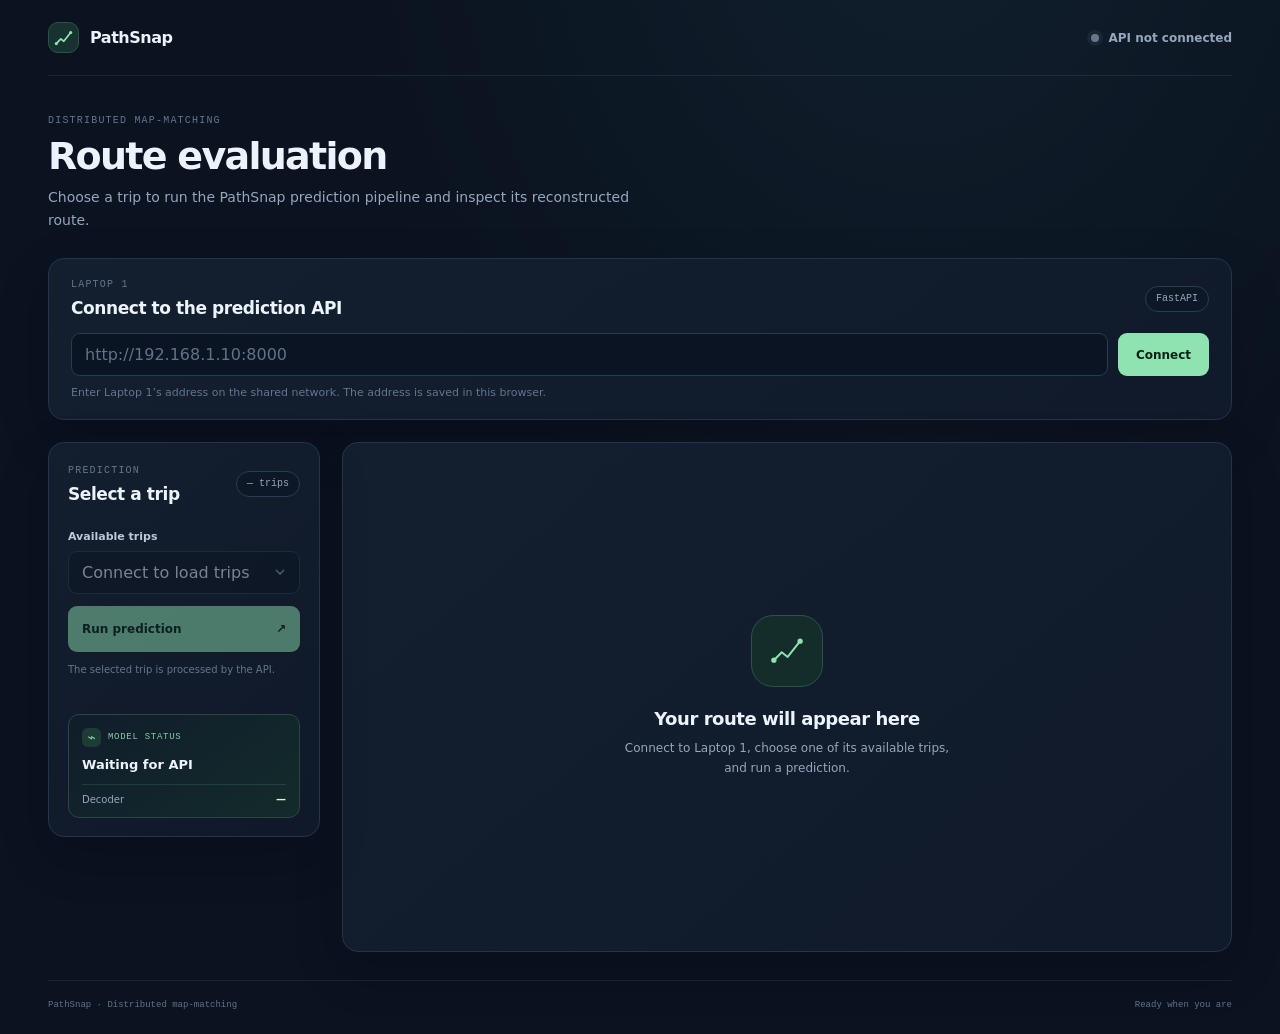
<file: ui/index.html>
<!doctype html>
<html lang="en">
<head>
  <meta charset="utf-8">
  <meta name="viewport" content="width=device-width, initial-scale=1">
  <meta name="theme-color" content="#0b1220">
  <title>PathSnap | Route evaluation</title>
  <link rel="stylesheet" href="styles.css">
  <script src="app.js" defer></script>
</head>
<body>
  <div class="app-shell">
    <header class="topbar">
      <a class="brand" href="#top" aria-label="PathSnap home">
        <span class="brand-mark" aria-hidden="true">
          <svg viewBox="0 0 32 32" fill="none">
            <path d="M6 24.5 12.3 18l4.1 3.2L26 9" stroke="currentColor" stroke-width="2.4" stroke-linecap="round" stroke-linejoin="round"/>
            <circle cx="6" cy="24.5" r="2.2" fill="currentColor"/>
            <circle cx="26" cy="9" r="2.2" fill="currentColor"/>
          </svg>
        </span>
        <span>PathSnap</span>
      </a>
      <div class="connection-state" id="connection-state" data-state="idle" role="status" aria-live="polite">
        <span class="state-dot" aria-hidden="true"></span>
        <span id="connection-label">API not connected</span>
      </div>
    </header>

    <main id="top">
      <section class="intro">
        <p class="eyebrow">DISTRIBUTED MAP-MATCHING</p>
        <h1>Route evaluation</h1>
        <p class="intro-copy">Choose a trip to run the PathSnap prediction pipeline and inspect its reconstructed route.</p>
      </section>

      <section class="panel connection-panel" aria-labelledby="api-heading">
        <div class="panel-heading compact-heading">
          <div>
            <p class="eyebrow">LAPTOP 1</p>
            <h2 id="api-heading">Connect to the prediction API</h2>
          </div>
          <span class="api-chip">FastAPI</span>
        </div>
        <form class="connect-form" id="connect-form">
          <label class="visually-hidden" for="api-base">Laptop 1 API address</label>
          <input id="api-base" name="api-base" type="url" inputmode="url" spellcheck="false"
                 placeholder="http://192.168.1.10:8000" autocomplete="url" required>
          <button class="button button-primary" id="connect-button" type="submit">Connect</button>
        </form>
        <p class="form-help" id="connection-help">Enter Laptop 1’s address on the shared network. The address is saved in this browser.</p>
      </section>

      <div class="main-grid">
        <aside class="panel trip-panel" aria-labelledby="trip-heading">
          <div class="panel-heading">
            <div>
              <p class="eyebrow">PREDICTION</p>
              <h2 id="trip-heading">Select a trip</h2>
            </div>
            <span class="trip-count" id="trip-count">— trips</span>
          </div>

          <label class="field-label" for="trip-select">Available trips</label>
          <select id="trip-select" disabled>
            <option value="">Connect to load trips</option>
          </select>
          <button class="button button-run" id="run-button" type="button" disabled>
            <span>Run prediction</span>
            <span aria-hidden="true">↗</span>
          </button>
          <p class="request-note" id="request-note" role="status" aria-live="polite">The selected trip is processed by the API.</p>

          <div class="system-card" id="system-card" aria-live="polite">
            <div class="system-card-top">
              <span class="system-icon" aria-hidden="true">⌁</span>
              <span class="system-card-label">MODEL STATUS</span>
            </div>
            <p class="system-model" id="system-model">Waiting for API</p>
            <div class="system-meta">
              <span>Decoder</span>
              <strong id="system-decoder">—</strong>
            </div>
          </div>
        </aside>

        <section class="results-area" aria-label="Prediction results">
          <div class="empty-state panel" id="empty-state">
            <div class="empty-icon" aria-hidden="true">
              <svg viewBox="0 0 64 64" fill="none">
                <path d="M12 46 24 34l9 7 19-24" stroke="currentColor" stroke-width="3" stroke-linecap="round" stroke-linejoin="round"/>
                <circle cx="12" cy="46" r="4" fill="currentColor"/>
                <circle cx="52" cy="17" r="4" fill="currentColor"/>
              </svg>
            </div>
            <h2>Your route will appear here</h2>
            <p>Connect to Laptop 1, choose one of its available trips, and run a prediction.</p>
          </div>

          <div class="results-content hidden" id="results-content">
            <section class="panel map-panel" aria-labelledby="map-heading">
              <div class="panel-heading map-heading">
                <div>
                  <p class="eyebrow">TRIP <span id="result-trip-id">—</span></p>
                  <h2 id="map-heading">Reconstructed route</h2>
                </div>
                <div class="map-legend" aria-label="Map legend">
                  <span><i class="legend-dot gps-dot"></i>GPS observations</span>
                  <span><i class="legend-line route-line"></i>Predicted route</span>
                </div>
              </div>
              <div class="map-info-row">
                <p id="map-summary">— GPS observations</p>
                <p id="map-caption">Local coordinate view</p>
              </div>
              <div class="map-frame">
                <svg id="route-map" class="route-map" viewBox="0 0 1000 600" role="img"
                     aria-label="GPS observations and predicted route for the selected trip" preserveAspectRatio="xMidYMid meet">
                  <rect class="map-background" x="0" y="0" width="1000" height="600" rx="18"></rect>
                  <g id="map-grid"></g>
                  <path id="gps-trace" class="gps-trace" d=""></path>
                  <g id="gps-points"></g>
                  <path id="predicted-path" class="predicted-path" d=""></path>
                  <g id="route-markers"></g>
                  <text class="axis-label axis-label-x" x="500" y="584">LONGITUDE</text>
                  <text class="axis-label axis-label-y" x="22" y="300" transform="rotate(-90 22 300)">LATITUDE</text>
                </svg>
                <div class="map-empty hidden" id="map-empty">The API did not return enough route coordinates to draw this trip.</div>
              </div>
            </section>

            <section class="metrics-section" aria-labelledby="metrics-heading">
              <div class="metrics-title-row">
                <div>
                  <p class="eyebrow">SERVER-SIDE EVALUATION</p>
                  <h2 id="metrics-heading">Trip metrics</h2>
                </div>
                <span class="result-model" id="result-model">—</span>
              </div>
              <div class="metric-grid" id="metric-grid"></div>
              <p class="privacy-note"><span class="privacy-icon" aria-hidden="true">●</span> Reference labels stay on the API server. This page only displays the API response and its metrics.</p>
            </section>
          </div>
        </section>
      </div>
    </main>

    <footer class="footer">
      <span>PathSnap · Distributed map-matching</span>
      <span id="last-updated">Ready when you are</span>
    </footer>
  </div>
</body>
</html>
</file>
<file: ui/styles.css>
:root {
  color-scheme: dark;
  --bg: #0b1220;
  --surface: #111b2c;
  --surface-raised: #172338;
  --stroke: #25344b;
  --text: #edf3fc;
  --muted: #96a6bd;
  --faint: #64758d;
  --green: #8ee3b1;
  --green-dark: #153c31;
  --blue: #80b8ff;
  --danger: #ff9e9e;
  --shadow: 0 18px 50px rgb(0 0 0 / 18%);
  font-family: 'DM Sans', ui-sans-serif, system-ui, sans-serif;
  background: var(--bg);
  color: var(--text);
}

* { box-sizing: border-box; }

body {
  min-width: 320px;
  min-height: 100vh;
  margin: 0;
  background:
    radial-gradient(ellipse at 72% -15%, rgb(37 87 91 / 20%), transparent 37rem),
    var(--bg);
}

button, input, select { font: inherit; }
button { cursor: pointer; }
button:disabled, select:disabled { cursor: not-allowed; opacity: .48; }
a { color: inherit; text-decoration: none; }

.app-shell { max-width: 1450px; margin: 0 auto; padding: 0 48px; }
.topbar {
  min-height: 76px;
  display: flex;
  align-items: center;
  justify-content: space-between;
  border-bottom: 1px solid rgb(148 163 184 / 13%);
}
.brand { display: inline-flex; align-items: center; gap: 11px; font-size: 16px; font-weight: 700; letter-spacing: -.03em; }
.brand-mark { width: 31px; height: 31px; display: grid; place-items: center; color: var(--green); background: #18332f; border: 1px solid #28554a; border-radius: 10px; }
.brand-mark svg { width: 23px; height: 23px; }
.connection-state { display: inline-flex; align-items: center; gap: 9px; color: var(--muted); font-size: 12px; font-weight: 600; }
.state-dot { width: 8px; height: 8px; border-radius: 50%; background: #66768c; box-shadow: 0 0 0 4px rgb(102 118 140 / 12%); }
.connection-state[data-state="connected"] .state-dot { background: var(--green); box-shadow: 0 0 0 4px rgb(142 227 177 / 13%); }
.connection-state[data-state="error"] .state-dot { background: var(--danger); box-shadow: 0 0 0 4px rgb(255 158 158 / 12%); }
.connection-state[data-state="busy"] .state-dot { background: #ffc979; box-shadow: 0 0 0 4px rgb(255 201 121 / 12%); animation: pulse 1.2s ease-in-out infinite; }
@keyframes pulse { 50% { opacity: .45; } }

main { padding: 38px 0 28px; }
.intro { margin-bottom: 26px; }
.eyebrow { margin: 0 0 8px; color: var(--faint); font: 500 10px/1.4 'DM Mono', monospace; letter-spacing: .12em; }
h1, h2, p { margin-top: 0; }
h1 { margin-bottom: 8px; font-size: clamp(28px, 3vw, 38px); line-height: 1.1; letter-spacing: -.045em; }
.intro-copy { max-width: 620px; margin-bottom: 0; color: var(--muted); font-size: 14px; line-height: 1.65; }

.panel { background: linear-gradient(140deg, rgb(20 31 48 / 96%), rgb(16 26 42 / 96%)); border: 1px solid var(--stroke); border-radius: 16px; box-shadow: var(--shadow); }
.connection-panel { padding: 19px 22px 17px; margin-bottom: 22px; }
.panel-heading { display: flex; align-items: center; justify-content: space-between; gap: 16px; margin-bottom: 20px; }
.compact-heading { margin-bottom: 14px; }
.panel-heading .eyebrow { margin-bottom: 5px; }
h2 { margin-bottom: 0; font-size: 17px; line-height: 1.3; letter-spacing: -.025em; }
.api-chip, .trip-count, .result-model { display: inline-flex; align-items: center; min-height: 26px; padding: 0 10px; color: var(--muted); background: #0e1726; border: 1px solid #2b3b52; border-radius: 999px; font: 500 10px/1 'DM Mono', monospace; }
.connect-form { display: flex; gap: 10px; }
.connect-form input, .trip-panel select { width: 100%; min-width: 0; height: 43px; padding: 0 13px; color: var(--text); background: #0b1422; border: 1px solid #2a3a51; border-radius: 9px; outline: none; }
.connect-form input:focus, .trip-panel select:focus { border-color: #70c49a; box-shadow: 0 0 0 3px rgb(112 196 154 / 12%); }
.connect-form input::placeholder { color: #61728a; }
.button { display: inline-flex; align-items: center; justify-content: center; gap: 12px; min-height: 43px; padding: 0 18px; border: 0; border-radius: 9px; font-size: 12px; font-weight: 700; transition: transform .16s ease, filter .16s ease, background .16s ease; }
.button:not(:disabled):hover { filter: brightness(1.08); transform: translateY(-1px); }
.button:focus-visible { outline: 2px solid #fff; outline-offset: 3px; }
.button-primary { flex: 0 0 auto; color: #0b2218; background: var(--green); }
.form-help { margin: 9px 0 0; color: var(--faint); font-size: 11px; line-height: 1.5; }
.form-help[data-tone="error"] { color: var(--danger); }

.main-grid { display: grid; grid-template-columns: 272px minmax(0, 1fr); align-items: start; gap: 22px; }
.trip-panel { position: sticky; top: 18px; padding: 21px 19px 18px; }
.trip-panel .panel-heading { margin-bottom: 25px; }
.trip-count { white-space: nowrap; }
.field-label { display: block; margin-bottom: 8px; color: #bdc9d9; font-size: 11px; font-weight: 600; }
.trip-panel select { appearance: none; padding-right: 34px; background-image: url("data:image/svg+xml,%3Csvg xmlns='http://www.w3.org/2000/svg' width='12' height='12' viewBox='0 0 12 12'%3E%3Cpath d='m2 4 4 4 4-4' fill='none' stroke='%2396a6bd' stroke-width='1.5'/%3E%3C/svg%3E"); background-repeat: no-repeat; background-position: right 13px center; }
.trip-panel select option { color: var(--text); background: #0b1422; }
.button-run { width: 100%; min-height: 46px; justify-content: space-between; margin-top: 12px; padding: 0 14px; color: #0b2218; background: var(--green); }
.request-note { min-height: 34px; margin: 10px 0 18px; color: var(--faint); font-size: 10px; line-height: 1.55; }
.request-note[data-tone="error"] { color: var(--danger); }
.request-note[data-tone="success"] { color: var(--green); }
.system-card { padding: 13px 13px 12px; background: linear-gradient(145deg, #101d2c, #132b2a); border: 1px solid #294742; border-radius: 11px; }
.system-card-top { display: flex; align-items: center; gap: 7px; color: #89caa9; }
.system-icon { display: inline-grid; width: 19px; height: 19px; place-items: center; background: #1c3c35; border-radius: 6px; font-size: 14px; }
.system-card-label { font: 500 9px/1 'DM Mono', monospace; letter-spacing: .08em; }
.system-model { overflow-wrap: anywhere; margin: 10px 0 12px; color: var(--text); font-size: 13px; font-weight: 700; }
.system-meta { display: flex; justify-content: space-between; gap: 8px; padding-top: 9px; color: var(--muted); border-top: 1px solid rgb(142 227 177 / 13%); font-size: 10px; }
.system-meta strong { color: #d9f4e2; font-weight: 600; text-align: right; }

.results-area { min-width: 0; }
.empty-state { min-height: 510px; display: flex; flex-direction: column; align-items: center; justify-content: center; padding: 32px; text-align: center; }
.empty-icon { display: grid; width: 72px; height: 72px; place-items: center; margin-bottom: 20px; color: var(--green); background: #142d2b; border: 1px solid #29534a; border-radius: 22px; }
.empty-icon svg { width: 42px; height: 42px; }
.empty-state h2 { margin-bottom: 9px; font-size: 18px; }
.empty-state p { max-width: 345px; margin-bottom: 0; color: var(--muted); font-size: 12px; line-height: 1.65; }
.hidden { display: none !important; }
.results-content { display: grid; gap: 19px; }
.map-panel { padding: 20px; }
.map-heading { align-items: flex-start; margin-bottom: 15px; }
.map-heading .eyebrow { margin-bottom: 5px; }
#result-trip-id { color: var(--green); }
.map-legend { display: flex; flex-wrap: wrap; justify-content: flex-end; gap: 12px; padding-top: 3px; color: var(--muted); font-size: 10px; }
.map-legend span { display: inline-flex; align-items: center; gap: 7px; white-space: nowrap; }
.legend-dot { display: inline-block; width: 7px; height: 7px; background: var(--blue); border-radius: 50%; box-shadow: 0 0 0 3px rgb(128 184 255 / 12%); }
.legend-line { display: inline-block; width: 17px; height: 3px; background: var(--green); border-radius: 4px; }
.map-info-row { display: flex; justify-content: space-between; gap: 16px; margin-bottom: 8px; color: var(--faint); font: 400 9px/1.4 'DM Mono', monospace; }
.map-info-row p { margin-bottom: 0; }
.map-frame { position: relative; overflow: hidden; min-height: 315px; background: #0d1725; border: 1px solid #27374c; border-radius: 12px; }
.route-map { display: block; width: 100%; height: clamp(310px, 42vw, 520px); }
.map-background { fill: #0e1826; }
.grid-line { stroke: #25354a; stroke-width: 1; stroke-dasharray: 3 7; opacity: .75; }
.gps-trace { fill: none; stroke: #80b8ff; stroke-width: 1.6; stroke-linecap: round; stroke-linejoin: round; opacity: .42; vector-effect: non-scaling-stroke; }
.gps-point { fill: #80b8ff; stroke: #0e1826; stroke-width: 1.2; opacity: .82; vector-effect: non-scaling-stroke; }
.predicted-path { fill: none; stroke: #8ee3b1; stroke-width: 4; stroke-linecap: round; stroke-linejoin: round; filter: drop-shadow(0 0 5px rgb(142 227 177 / 36%)); vector-effect: non-scaling-stroke; }
.route-start { fill: #0e1826; stroke: #a9f0c8; stroke-width: 3; vector-effect: non-scaling-stroke; }
.route-end { fill: #a9f0c8; stroke: #0e1826; stroke-width: 2; vector-effect: non-scaling-stroke; }
.axis-label { fill: #52647d; font: 500 9px 'DM Mono', monospace; letter-spacing: .12em; text-anchor: middle; }
.map-empty { position: absolute; inset: 0; display: grid; place-items: center; padding: 24px; color: var(--muted); background: rgb(14 24 38 / 94%); font-size: 12px; text-align: center; }

.metrics-section { padding: 3px 2px 0; }
.metrics-title-row { display: flex; align-items: flex-end; justify-content: space-between; gap: 18px; margin-bottom: 13px; }
.metrics-title-row .eyebrow { margin-bottom: 5px; }
.metrics-title-row h2 { font-size: 16px; }
.result-model { color: #b9d8c4; background: #11271f; border-color: #28523f; }
.metric-grid { display: grid; grid-template-columns: repeat(4, minmax(0, 1fr)); gap: 10px; }
.metric-card { min-height: 92px; padding: 13px 13px 11px; background: #111b2b; border: 1px solid #25354b; border-radius: 11px; }
.metric-label { display: block; margin-bottom: 10px; color: var(--muted); font-size: 10px; line-height: 1.3; }
.metric-value { color: var(--text); font: 500 20px/1 'DM Mono', monospace; letter-spacing: -.06em; }
.metric-value.accent { color: var(--green); }
.privacy-note { display: flex; align-items: center; gap: 8px; margin: 12px 1px 0; color: var(--faint); font-size: 10px; line-height: 1.5; }
.privacy-icon { color: var(--green); font-size: 8px; }
.footer { display: flex; justify-content: space-between; gap: 12px; padding: 18px 0 22px; color: #62728a; border-top: 1px solid rgb(148 163 184 / 13%); font: 400 9px/1.5 'DM Mono', monospace; }
.visually-hidden { position: absolute; overflow: hidden; width: 1px; height: 1px; padding: 0; clip: rect(0, 0, 0, 0); white-space: nowrap; border: 0; }

@media (max-width: 1000px) {
  .app-shell { padding-right: 26px; padding-left: 26px; }
  .main-grid { grid-template-columns: 235px minmax(0, 1fr); gap: 16px; }
  .metric-grid { grid-template-columns: repeat(2, minmax(0, 1fr)); }
}

@media (max-width: 700px) {
  .app-shell { padding: 0 16px; }
  .topbar { min-height: 64px; }
  main { padding-top: 28px; }
  .connection-panel { padding: 16px; }
  .main-grid { grid-template-columns: 1fr; }
  .trip-panel { position: static; }
  .empty-state { min-height: 360px; }
  .map-panel { padding: 15px; }
  .map-heading { flex-direction: column; }
  .map-legend { justify-content: flex-start; }
  .map-info-row { flex-direction: column; gap: 4px; }
  .map-frame { min-height: 260px; }
  .route-map { height: 310px; }
  .footer { flex-direction: column; }
}

@media (max-width: 430px) {
  .connect-form { flex-direction: column; }
  .connect-form .button { width: 100%; }
  .panel-heading { gap: 9px; }
  .metric-grid { gap: 8px; }
  .metric-card { min-height: 84px; padding: 11px; }
  .metric-value { font-size: 18px; }
  .map-legend { gap: 9px; font-size: 9px; }
}
</file>
